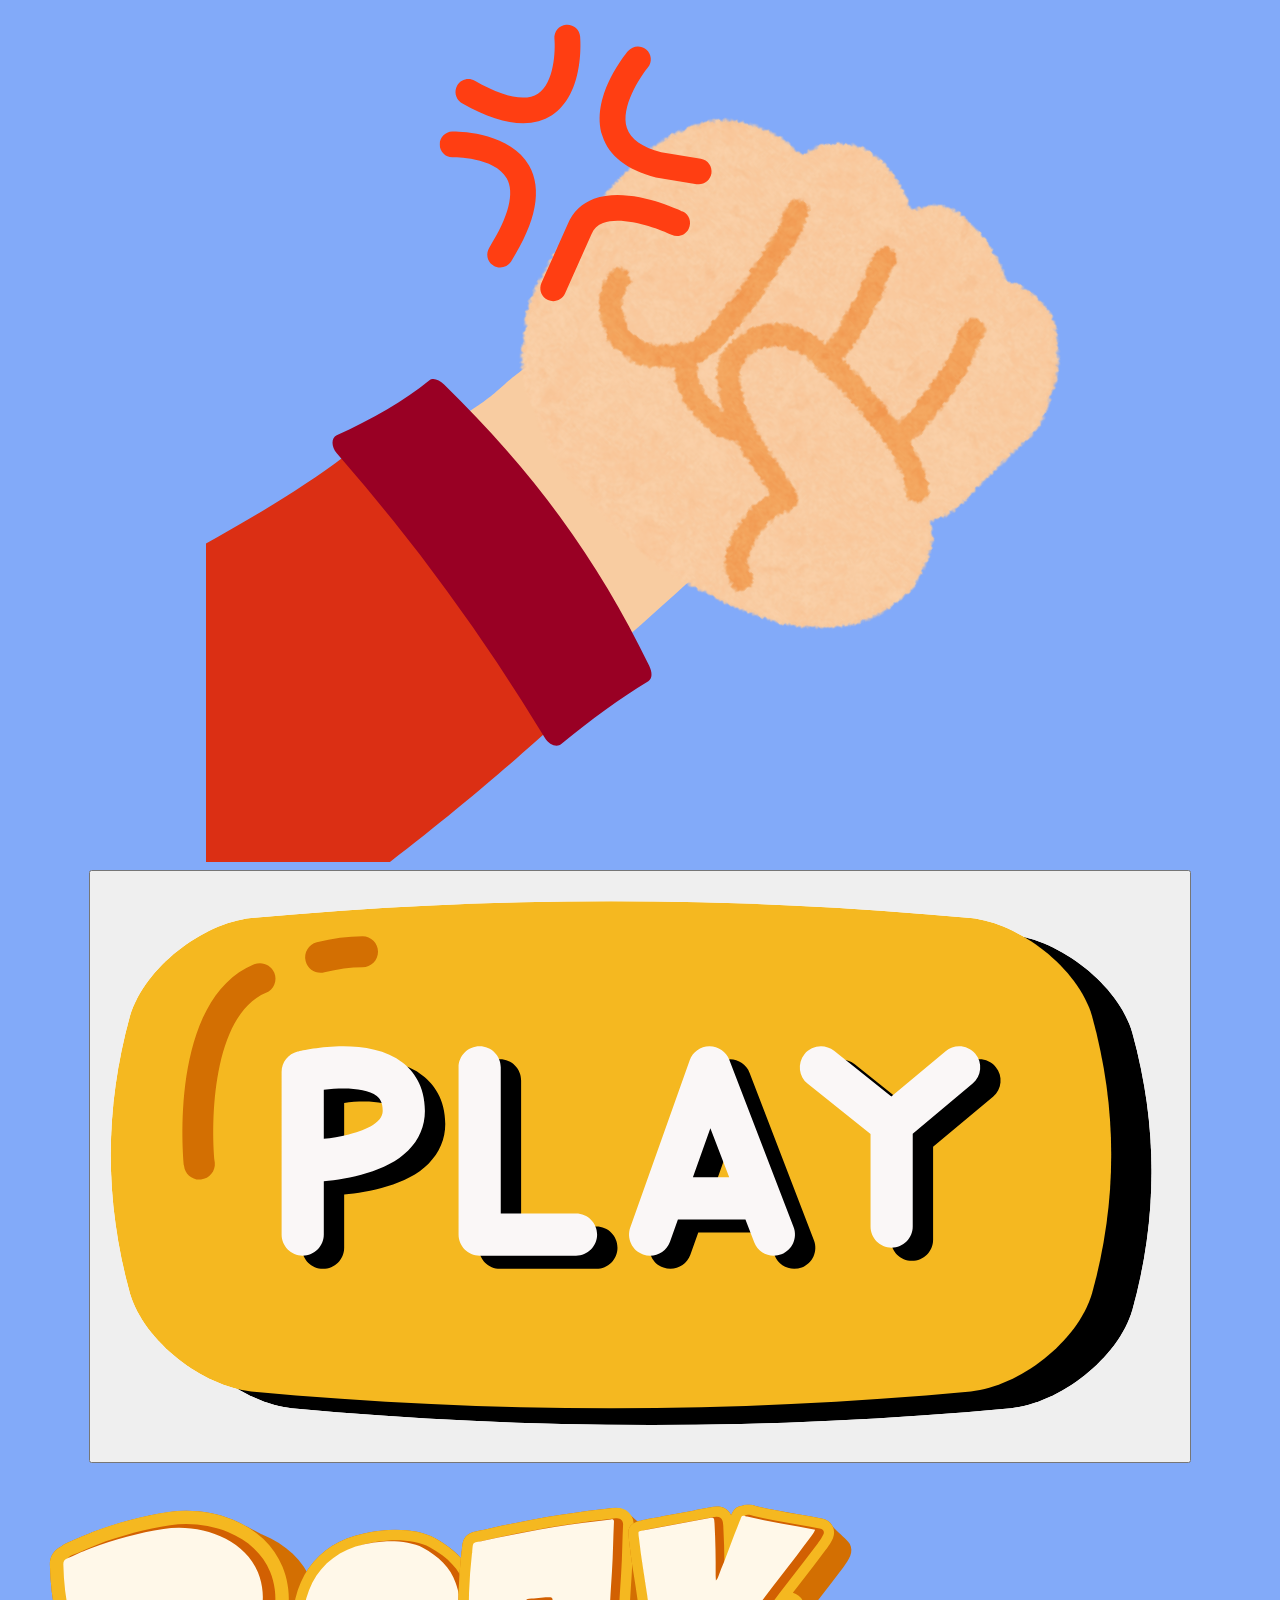
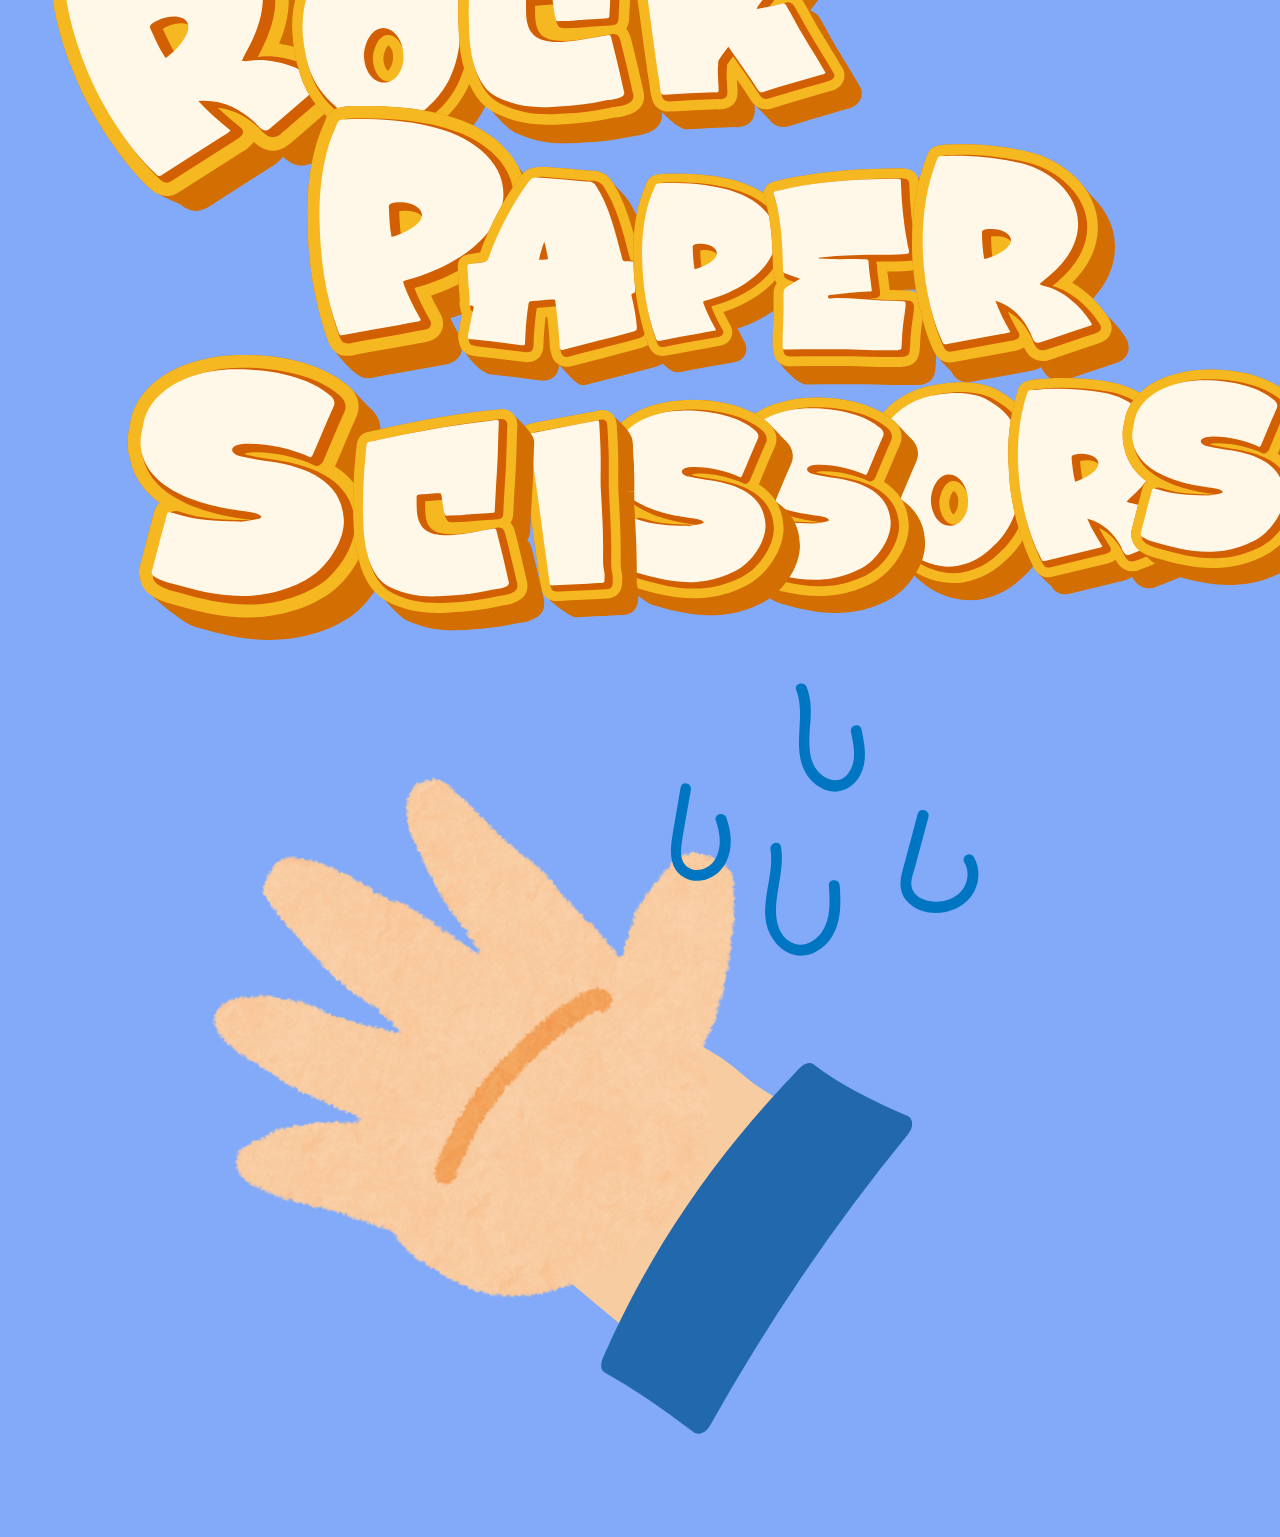
<file: index.html>
<!DOCTYPE html>
<html lang="en">
    <head>
        <meta charset ="UTF-8">
        <meta http-equiv="X-UA-Compatible" content="IE=edge">
        <meta name="viewport" content="width=device-width, initial-scale=1.0">
        <link rel="stylesheet" href="styles.css">
        <title>ROCK-PAPER-SCISSORS</title>
        <link rel="icon" type="image/png" href="images/title.png">
    </head>

    <body class="index_body">
        <div class="background_index">
            <div class="left">
                <img src="images/left.png" alt="Left Hand Rock" id="left_hand">
            </div>
            <div class="center_index">
                <div class="start_button">
                    <button id="start_btn" onclick="window.location.href='login.html';">
                        <img src="images/play.png" alt="Start" id="start_icon">
                    </button>
                </div>
                <div class="title">
                    <img src="images/title.png" alt="Title" id="title_icon">
                </div>
            </div>
            <div class="right">
                <img src="images/right.png" alt="Right Hand Paper" id="right_hand">
            </div>
        </div>

        <script src="script.js"></script>
    </body>
</html>
</file>
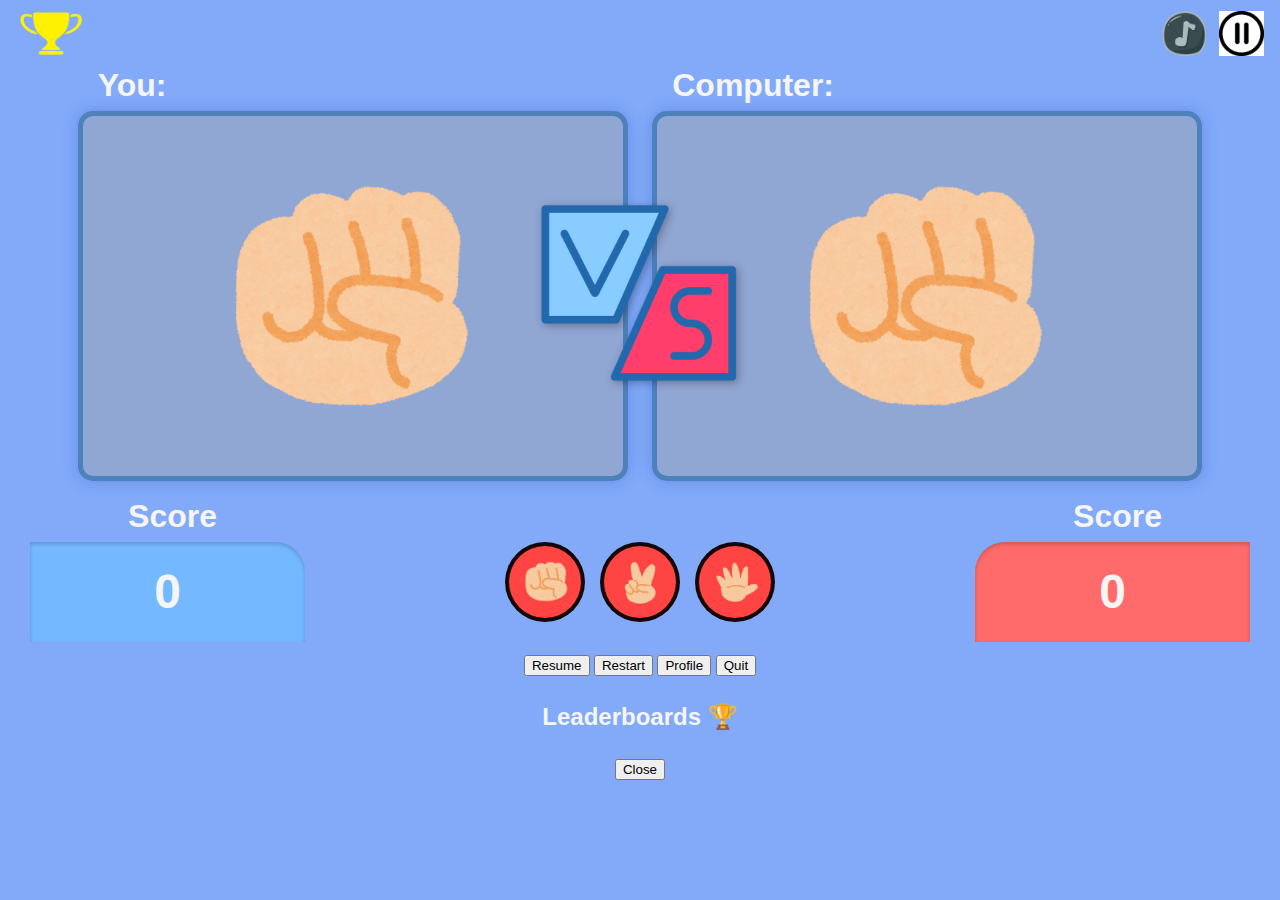
<file: game.html>
<!DOCTYPE html>
<html lang="en">
    <head>
        <meta charset ="UTF-8">
        <meta http-equiv="X-UA-Compatible" content="IE=edge">
        <meta name="viewport" content="width=device-width, initial-scale=1.0">
        <link rel="stylesheet" href="styles.css">
        <title>ROCK-PAPER-SCISSORS</title>
        <link rel="icon" type="image/png" href="images/title.png">
    </head>

    <body class="game_body">
        <div class="entire-container">
            <section id="header_buttons">
                <div class="leaderboard_button">
                    <button id="trophy_btn" class="header_btn">
                        <img src="images/trophy.png" alt="Trophy" id="trophy_icon" class="button_icon">
                    </button>
                </div>
                <div class="setting_buttons">
                    <button id="audio_btn" class="header_btn">
                        <img src="images/audio.png" alt="Audio" id="audio_icon" class="button_icon">
                    </button>
                    <button id="pause_btn" class="header_btn">
                        <img src="images/pause.png" alt="Pause" id="audio_icon" class="button_icon">
                    </button>
                </div>
            </section>

            <section id="game_table">
                <div class="game_container">
                    <div class="player_side">
                        <div class="player_score">
                            <h1>You:</h1>
                        </div>
                        <div class="player_table">
                            <div class="player_choice">
                                <img src="images/rock.png" alt="Rock" class="options_icon"> 
                            </div>
                        </div>
                    </div>
                    <img src="images/vs.png" alt="vs icon" class="vs_icon">
                    <div class="computer_side">
                        <div class="computer_score">
                            <h1>Computer:</h1>
                        </div>
                        <div class="computer_table">
                            <div class="computer_choice">
                                <img src="images/rock.png" alt="Rock" class="options_icon"> 
                            </div>
                        </div>
                    </div>
                </div>
            </section>

            <section id="record_and_buttons">
                <div class="player_record">
                    <h1>Score</h1>
                    <div class="record_box" id="player_recordBox">
                        <p class="record-win">0</p>
                    </div>
                </div>
                <div class="control_buttons">
                    <button id="rock_choice" class="choice_btn" onclick="playGame('rock')">
                        <img src="images/rock.png" alt="Rock" id="rock_iconS" class="options_iconS"> 
                    </button>
                    <button id="scissors_choice" class="choice_btn" onclick="playGame('scissors')">
                        <img src="images/scissors.png" alt="Scissors" id="scissors_iconS" class="options_iconS"> 
                    </button>
                    <button id="paper_choice" class="choice_btn" onclick="playGame('paper')">
                        <img src="images/paper.png" alt="Paper" id="paper_iconS" class="options_iconS"> 
                    </button>
                </div>
                <div class="computer_record">
                    <h1>Score</h1>
                    <div class="record_box" id="computer_recordBox">
                        <p class="record-win">0</p>
                    </div>
                </div>
            </section>
        </div>

        <div id="pause_popup" class="popup hidden">
            <div class="popup_content" id="pause_content">
                <button class="popup_btn" id="resume_btn">Resume</button>
                <button class="popup_btn" id="restart_btn">Restart</button>
                <button class="popup_btn" id="music_btn">Profile</button>
                <button class="popup_btn" id="quit_btn">Quit</button>
            </div>
        </div>

        <div id="leaderboard_popup" class="popup hidden">
            <div class="popup_content" id="leaderboard_content">
                <h2>Leaderboards 🏆</h2>
                    <ul id="leaderboard_list">
                        
                    </ul>
                <button class="popup_btn" id="close_leaderboard_btn">Close</button>
                </div>
            </div>
        </div>

        <script src="script.js"></script>
    </body>
</html>
</file>
<file: styles.css>
html {
    scroll-behavior: smooth;
    height: 100%;
    overflow: hidden;
}

body {
    font-family: 'Agrandir', sans-serif;
    font-weight: bold;
    color: #f5f5f5;
    text-align: center;
    line-height: 1.6;
    background-color: #82aaf9;
    margin: 0;
    padding: 10px;
}

.game-container {
    width: 100;
}

#header_buttons {
    display: flex;
    justify-content:space-between;
    margin: 0;
    padding: 0 0;
    margin: 0 0 0 0;
}

#header_buttons button {
    background: none;
    border: none;
    cursor: pointer;
    transition: transform 0.2s;
}

#header_buttons button:hover {
    transform: scale(1.1);
}

.leaderboard_button {
    display: flex;
    justify-content: flex-start;
    margin: 0;
}

.setting_buttons {
    display: flex;
    justify-content: flex-end;
    margin: 0;
}

.button_icon {
    width: 45px;
    height: 45px;
}

#trophy_icon {
    width: 70px;
}

#game_table {
    display: flex;
    justify-content: center;
    align-items: center;
}

.game_container {
    display: flex;
    justify-content: center;
    align-items: center;
    max-width: 1200px;
}

h1 {
    font-size: 2rem;
    margin: 0 0 0 10px;
}

.player_score, .computer_score {
    display: flex;
    align-items: flex-start;
    margin-left: 10px;
    gap: 10px;
}

.player_table, .computer_table {
    background: #a2a2a271;
    border-radius: 15px;
    padding: 20px;
    border: 5px solid #2169ac9c;
    position: relative;
    z-index: 1;
    box-shadow: 0 0 15px rgba(40, 70, 194, 0.3);
}

.player_choice, .computer_choice {
    width: 250px;
    height: 250px;
    display: flex;
    justify-content: center;
    align-items: center;
    margin: 35px 125px;
}

.options_icon {
    width: 250px;
    object-fit: contain;
}

.vs_icon {
    height: 200px;
    margin: 45px -100px 0;
    z-index: 7;
    filter: drop-shadow(2px 2px 4px rgba(0, 0, 0, 0.3));
}

#record_and_buttons {
    display: flex;
    justify-content: space-between;
    align-items: center;
    width: 100%;
    background-color: #82aaf9;
    padding: 10px 0;
}

.player_record {
    flex: 1;
}

.computer_record {
    flex: 1;
}

.record_box {
    height: 100px;
    margin: 0 20px;
    border-radius: 30px 30px 0 0; 
    position: relative;
    display: flex;
    align-items: flex-end; 
}

#player_recordBox {
    background: #74b9ff; 
    border-top-left-radius: 0;  
    box-shadow: inset 0 2px 4px rgba(0, 0, 0, 0.2); 
}

#computer_recordBox {
    background: #ff6b6b;
    border-top-right-radius: 0; 
    box-shadow: inset 0 2px 4px rgba(0, 0, 0, 0.2);
}

.control_buttons {
    display: flex;
    gap: 15px;
    justify-content: center;
    align-items: center;
    flex: 2;
    margin-top: 30px;
}

.choice_btn {
    background-color: #ff4444;
    border: 4px solid rgba(0, 0, 0, 0.911);
    border-radius: 50%;
    width: 80px;
    height: 80px;
    padding: 15px;
    cursor: pointer;
    transition: transform 0.2s;
}

.choice_btn:hover {
    transform: scale(1.1);
}

.options_iconS {
    width: 45px;
    object-fit: contain;
}

#scissors_iconS {
    width: 35px;
    object-fit: contain;
}

.record-win {
    display: flex;
    justify-content: center;
    align-items: center;
    font-size: 3rem;
    height: 100%;
    width: 100%;           
    margin: 0;
    text-align: center;
}
</file>
